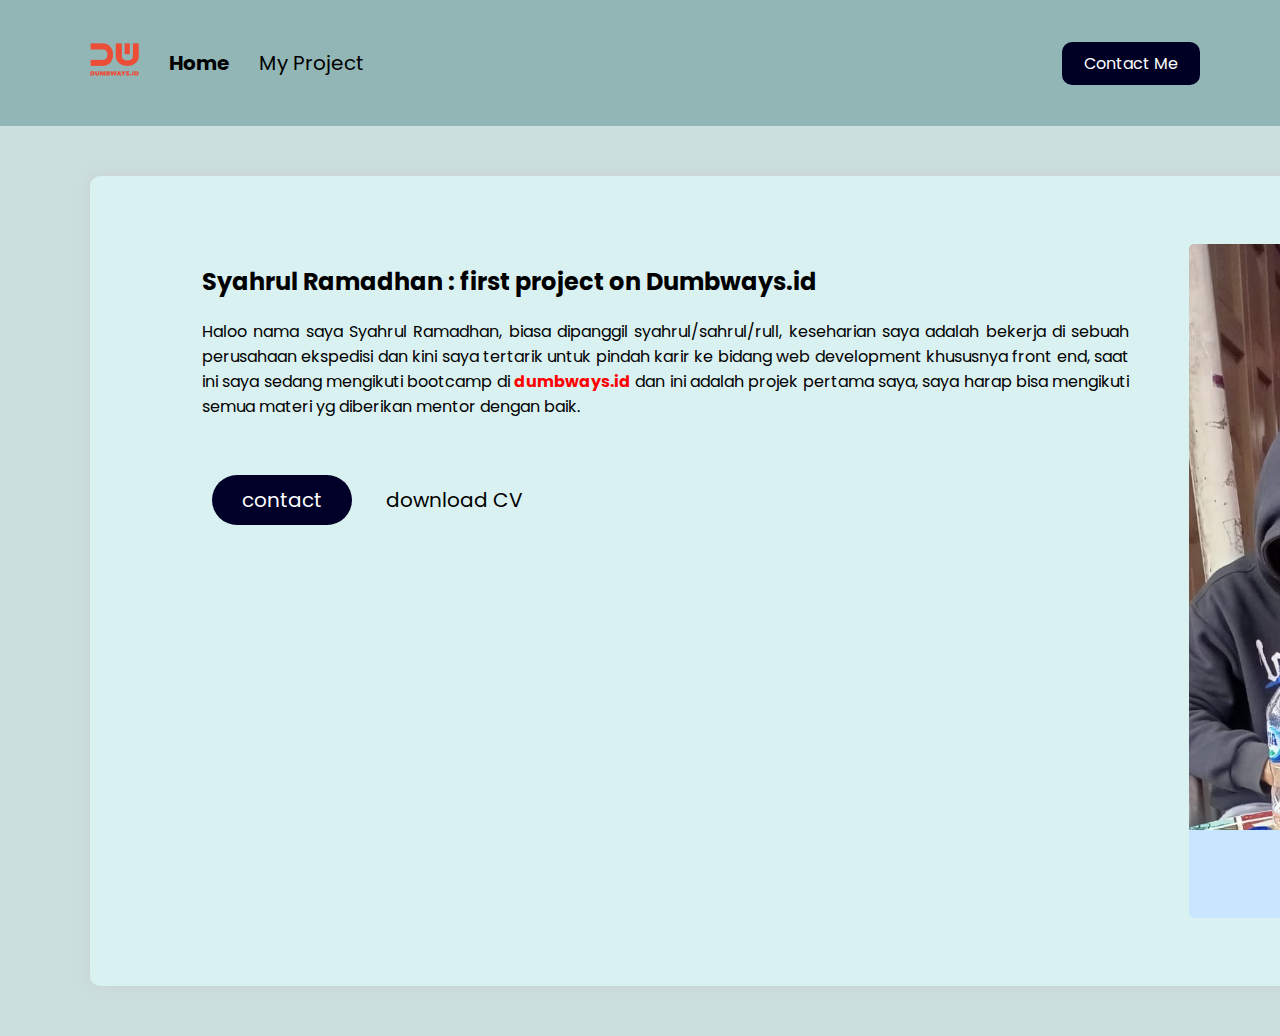
<file: index.html>
<html>
    <head>
        <title>Personal web</title>
        <link rel="stylesheet" href="css/style.css" />
        <link
          rel="stylesheet"
          href="https://cdnjs.cloudflare.com/ajax/libs/font-awesome/6.4.0/css/all.min.css"
          integrity="sha512-iecdLmaskl7CVkqkXNQ/ZH/XLlvWZOJyj7Yy7tcenmpD1ypASozpmT/E0iPtmFIB46ZmdtAc9eNBvH0H/ZpiBw=="
          crossorigin="anonymous"
          referrerpolicy="no-referrer"
        />
    </head>
    <body>
        <nav>
            <div class="nav-left">
              <ul>
                <li>
                  <img src="assets/images/logo.png" alt="dumbways_logo" />
                </li>
                <li>
                  <a class="active" href="index.html">Home</a>
                </li>
                <li>
                  <a href="myproject.html">My Project</a>
                </li>
              </ul>
            </div>
            <div class="nav-right">
              <a href="contact.html">Contact Me</a>
            </div>
        </nav>

            <!-- MASUKLAH DIBAGIAN ISI -->
        <div class="container">
            <section>
                <div class="left">
                    <h2>Syahrul Ramadhan : first project on Dumbways.id </h2>
                     <p style="text-align: justify;">
                        Haloo nama saya Syahrul Ramadhan, biasa dipanggil syahrul/sahrul/rull, 
                        keseharian saya adalah bekerja di sebuah perusahaan ekspedisi dan kini 
                        saya tertarik untuk pindah karir ke bidang web development khususnya front end,
                        saat ini saya sedang mengikuti bootcamp di <a style="color: #FF0000; font-weight: bold;" href="https://dumbways.id/">dumbways.id</a> 
                        dan ini adalah projek pertama saya, saya harap bisa mengikuti semua materi yg diberikan mentor dengan baik. 
                     </p>
                    
                     <!-- <button href="contact.html" style="border-radius: 35px; color: white; background-color: rgb(14, 12, 44);">contact</button>
                     <button style="color: black; background: transparent; border: transparent;">download CV <img style="width: 16px;" height="16px" src="image/download.svg" alt="donlot"></button>
                     -->

                     <div>
                      <a href="contact.html">
                        <button class="contact">contact</button>
                      </a> 
                      <a href="#">
                        <button class="cv">download CV <i class="fa-solid fa-download"></i></button>
                      </a>
                     </div>

                     <div class="social-media">
                        <a href="#" class="lwf">
                            <i class="fa-brands fa-linkedin"></i>
                        </a>
                        <a href="https://www.facebook.com/sxrrl" class="lwf">
                            <i class="fa-brands fa-facebook"></i>
                        </a> 
                        <a href="https://twitter.com/ruls69" class="lwf">
                            <i class="fa-brands fa-twitter"></i>
                        </a>
                        <a href="https://instagram.com/syahrulramadhanxyz/" class="lwf">
                            <i class="fa-brands fa-instagram"></i>
                        </a>
                     </div>
                </div>    
          
                    <div class="right">
                        <div style="text-align: center; ">
                            <img style="width: 100%; border-top-left-radius: 5px; border-top-right-radius: 5px;" src="assets/images/tomy.jpg" alt="foto">
                            <h3 style="margin-bottom: 0cm;">Syahrul Ramadhan</h3> 
                            <p style="margin-top: 0em;">manusia</p> 
                         </div>
                    </div>   
                
            </section>
        </div>
            
            
         
    </body>
</html>
</file>
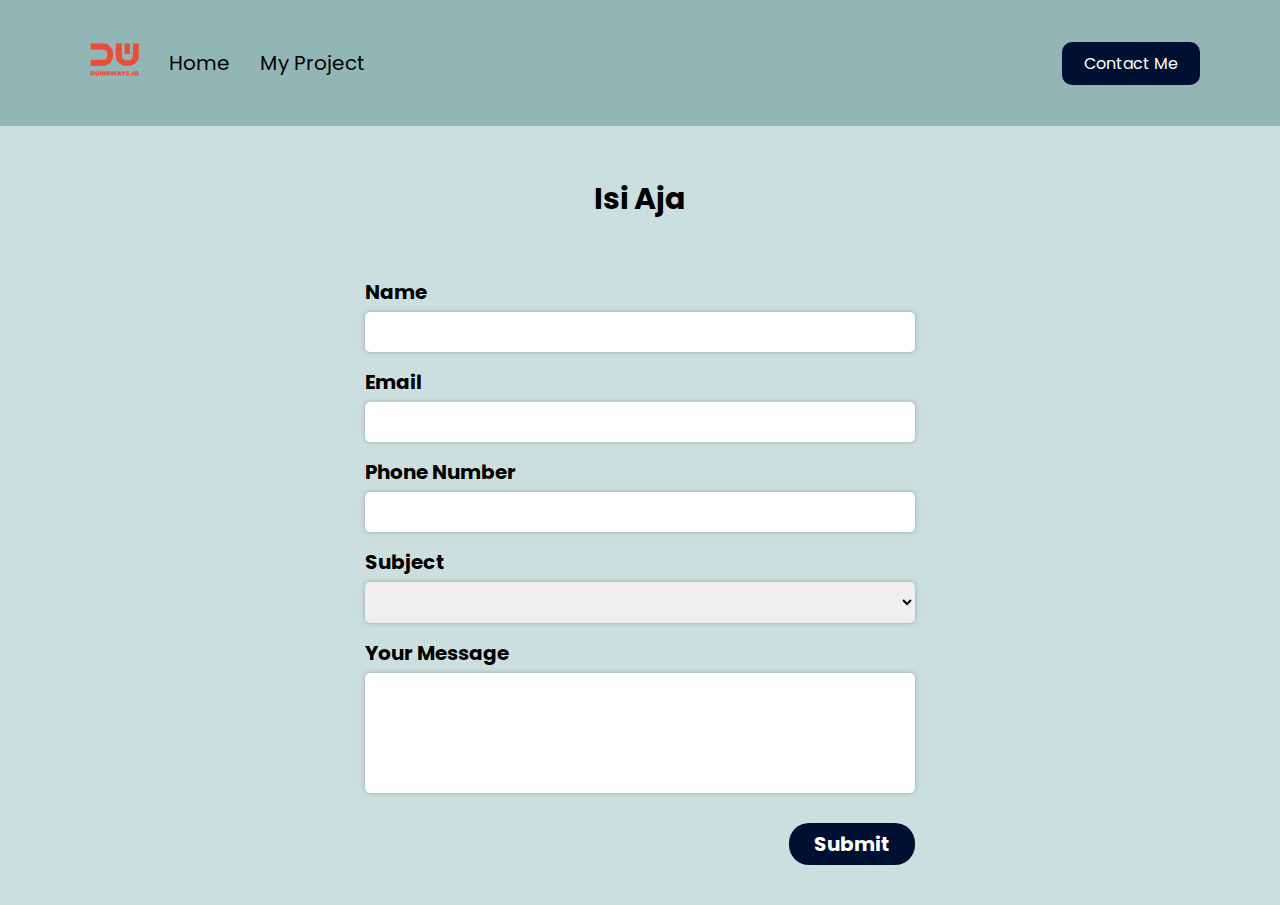
<file: contact.html>
<html>
  <head>
    <title>Contact Me</title>
    <link rel="stylesheet" href="css/contact.css" />
  </head>

  <body>
    <nav>
      <div class="nav-left">
        <ul>
          <li>
            <img src="assets/images/logo.png" alt="dumbways_logo" />
          </li>
          <li>
            <a href="index.html">Home</a>
          </li>
          <li>
            <a href="myproject.html">My Project</a>
          </li>
        </ul>
      </div>
      <div class="nav-right">
        <a class="active" href="contact.html">Contact Me</a>
      </div>
    </nav>

    <h1>Isi Aja</h1>
    <form>
      <div>
        <label for="input-name">Name</label>
        <input id="input-name" height="100" type="text" required />
      </div>

      <div>
        <label for="input-email">Email</label>
        <input id="input-email" type="email" required />
      </div>

      <div>
        <label for="input-phone">Phone Number</label>
        <input id="input-phone" type="number" required />
      </div>

      <div>
        <label for="input-subject">Subject</label>
        <select id="input-subject">
          <option value="" hidden></option>
          <option>Lets talk</option>
          <option>Lets play</option>
          <option>Lets fight</option>
        </select>
      </div>

      <div>
        <label for="input-message">Your Message</label>
        <textarea id="input-message" rows="5" cols="10"></textarea>
      </div>

      <div class="container">
        <button type="button" onclick="submitData()">Submit</button>
      </div>
    </form>

    <script src="js/contact.js"></script>

  </body>
</html>
</file>
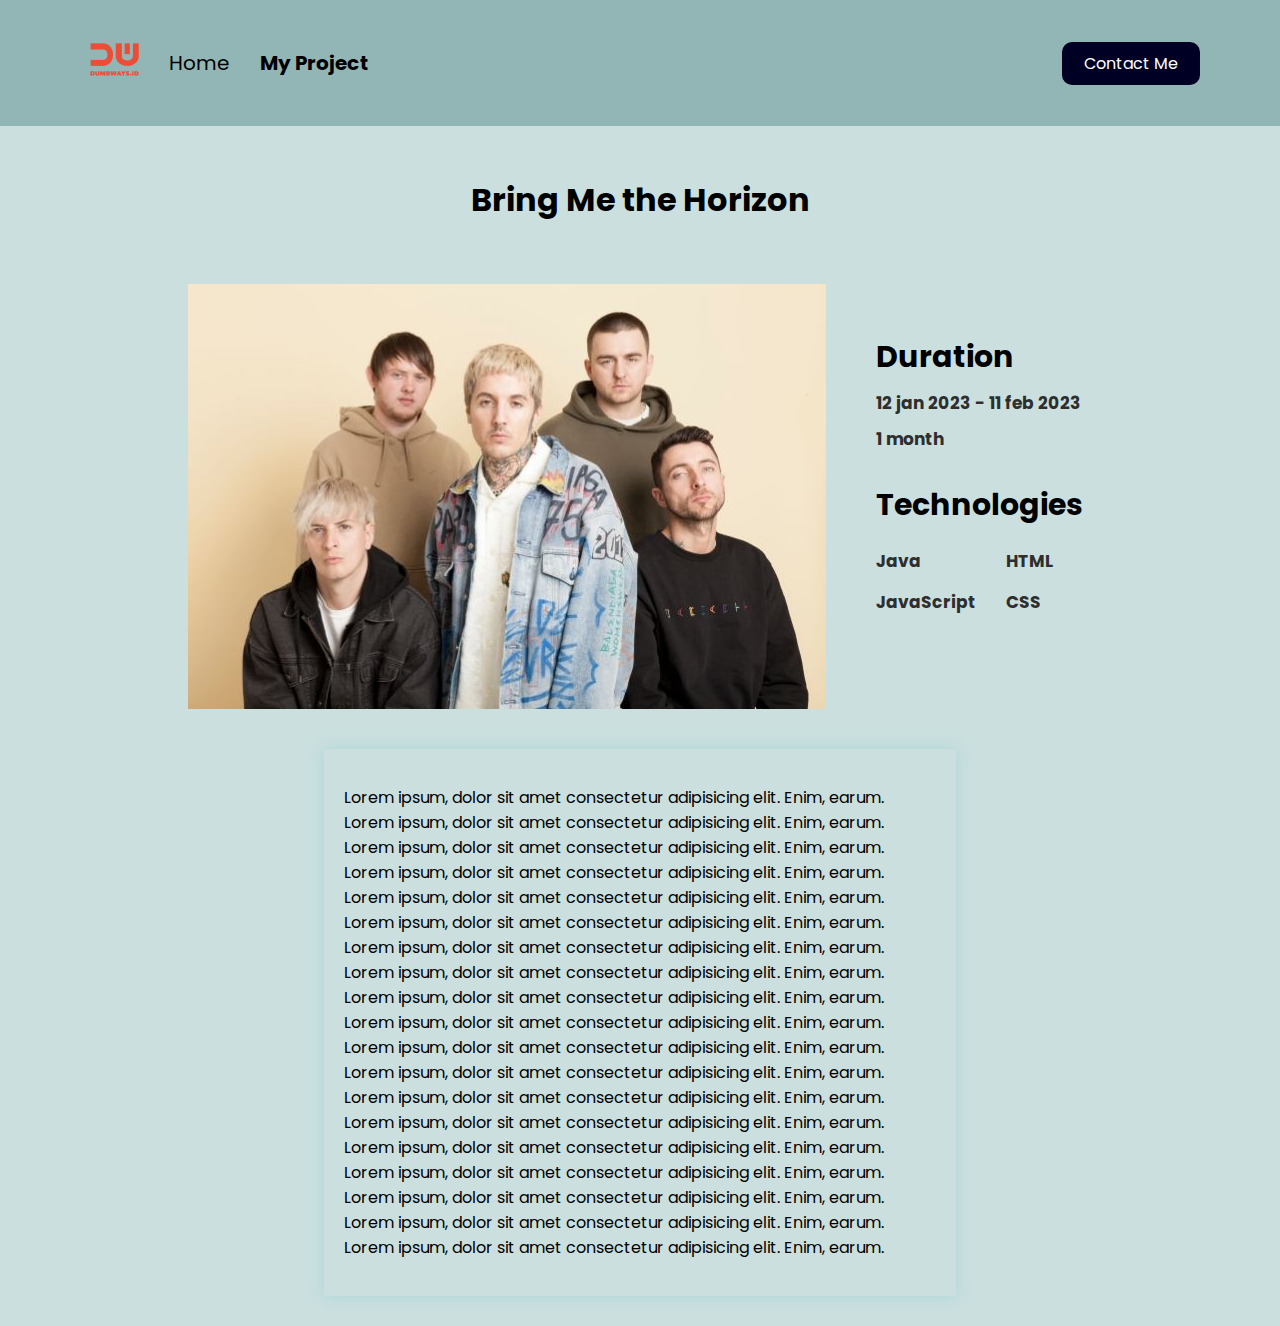
<file: detailproject.html>
<html>
    <head>
        <title>Detail Project</title>
        <link rel="stylesheet" href="css/style.css">
        <link rel="stylesheet" href="css/myproject.css">
        <link
          rel="stylesheet"
          href="https://cdnjs.cloudflare.com/ajax/libs/font-awesome/6.4.0/css/all.min.css"
          integrity="sha512-iecdLmaskl7CVkqkXNQ/ZH/XLlvWZOJyj7Yy7tcenmpD1ypASozpmT/E0iPtmFIB46ZmdtAc9eNBvH0H/ZpiBw=="
          crossorigin="anonymous"
          referrerpolicy="no-referrer"
        />
    </head>
    <body>
        <nav>
            <div class="nav-left">
              <ul>
                <li>
                  <img src="assets/images/logo.png" alt="dumbways_logo" />
                </li>
                <li>
                  <a href="index.html">Home</a>
                </li>
                <li>
                  <a class="active" href="myproject.html">My Project</a>
                </li>
              </ul>
            </div>
            <div class="nav-right">
              <a class="#" href="contact.html">Contact Me</a>
            </div>
          </nav>

        <div class="project-detail">
           <div class="project-detail-container">
               <h1>Bring Me the Horizon</h1>
               <div class="detail-up">
                   <div class="detail-left">
                    <img src="assets/project images/bmth.jpg" alt="bmth">
                   </div>

                   <!-- detail right -->
                   <div class="detail-right">

                     <div class="container-left">
                       <h2>Duration</h2>
                       <h5>
                           <i class="fa-solid fa-calendar-days"></i>
                           12 jan 2023 - 11 feb 2023
                          </h5>
                        <h5>
                           <i class="fa-solid fa-clock"></i>
                            1 month
                          </h5>
                      </div>

                      <div class="container-right">
                        <h2>Technologies</h2>
                        <div class="icon">
                          <div class="icon-3">
                            <h5><i class="fa-brands fa-java"></i> Java</h5>
                         </div>   
                         <div class="icon-3">
                              <h5><i class="fa-brands fa-html5"></i> HTML</h5>
                         </div>
                         <div class="icon-3">
                           <h5><i class="fa-brands fa-js"></i> JavaScript</h5>
                          </div>   
                          <div class="icon-3">
                           <h5><i class="fa-brands fa-css3-alt"></i>CSS</h5>
                          </div>
                        </div>
                      </div>
                      
                    </div>
                </div>


                <div class="detail-down">
                    <p class="about">Lorem ipsum, dolor sit amet consectetur adipisicing elit. Enim, earum.
                    Lorem ipsum, dolor sit amet consectetur adipisicing elit. Enim, earum.
                    Lorem ipsum, dolor sit amet consectetur adipisicing elit. Enim, earum.
                    Lorem ipsum, dolor sit amet consectetur adipisicing elit. Enim, earum.
                    Lorem ipsum, dolor sit amet consectetur adipisicing elit. Enim, earum.
                    Lorem ipsum, dolor sit amet consectetur adipisicing elit. Enim, earum.
                    Lorem ipsum, dolor sit amet consectetur adipisicing elit. Enim, earum.
                    Lorem ipsum, dolor sit amet consectetur adipisicing elit. Enim, earum.
                    Lorem ipsum, dolor sit amet consectetur adipisicing elit. Enim, earum.
                    Lorem ipsum, dolor sit amet consectetur adipisicing elit. Enim, earum.
                    Lorem ipsum, dolor sit amet consectetur adipisicing elit. Enim, earum.
                    Lorem ipsum, dolor sit amet consectetur adipisicing elit. Enim, earum.
                    Lorem ipsum, dolor sit amet consectetur adipisicing elit. Enim, earum.
                    Lorem ipsum, dolor sit amet consectetur adipisicing elit. Enim, earum.
                    Lorem ipsum, dolor sit amet consectetur adipisicing elit. Enim, earum.
                    Lorem ipsum, dolor sit amet consectetur adipisicing elit. Enim, earum.
                    Lorem ipsum, dolor sit amet consectetur adipisicing elit. Enim, earum.
                    Lorem ipsum, dolor sit amet consectetur adipisicing elit. Enim, earum.
                    Lorem ipsum, dolor sit amet consectetur adipisicing elit. Enim, earum.

                    </p>
                </div>
                
                
            </div>
        </div>

</html>
</file>
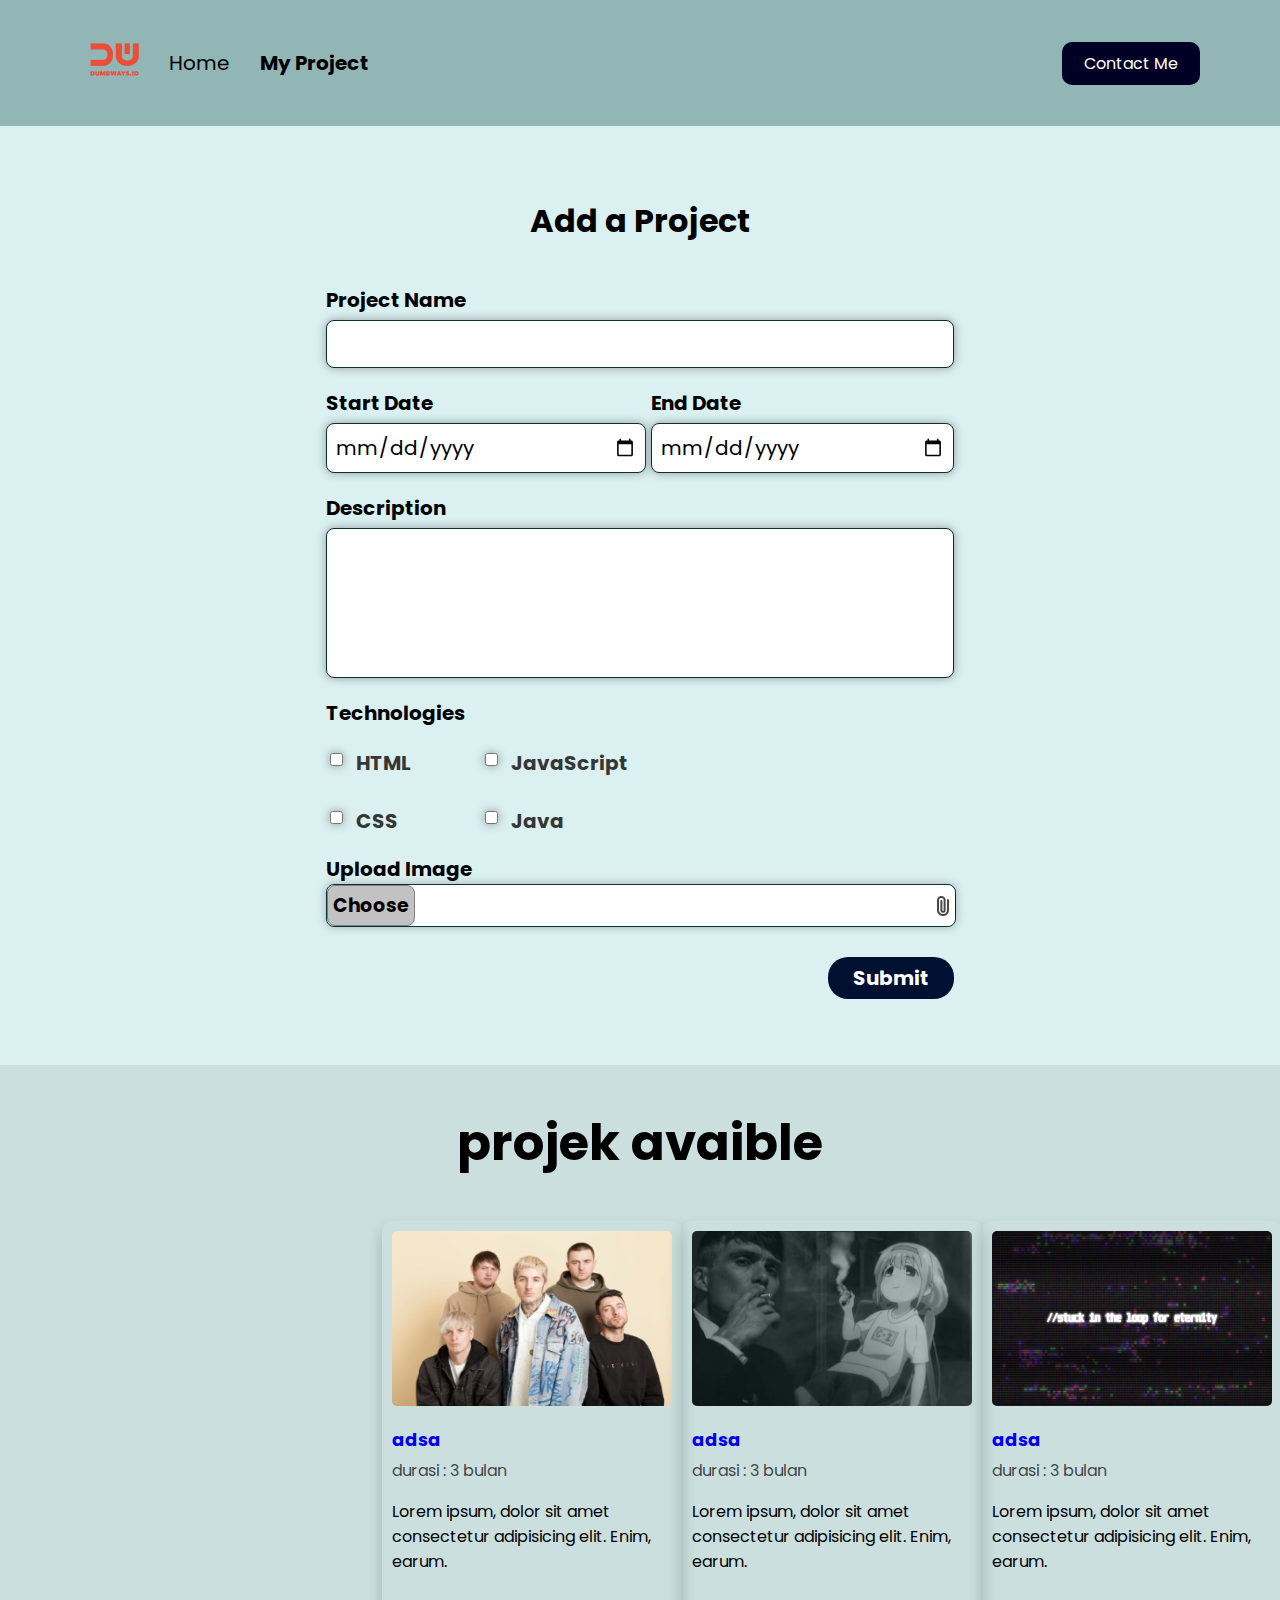
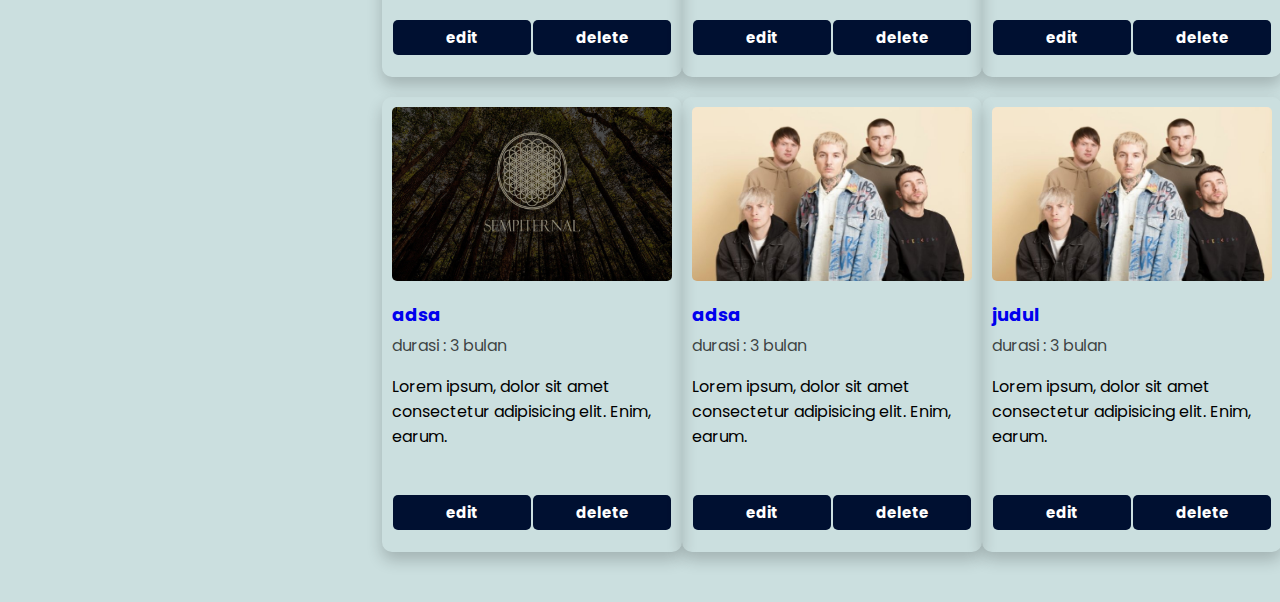
<file: myproject.html>
<html>
    <head>
        <title>Add Project</title>
        <link rel="stylesheet" href="css/style.css">
        <link rel="stylesheet" href="css/myproject.css">
        <link
          rel="stylesheet"
          href="https://cdnjs.cloudflare.com/ajax/libs/font-awesome/6.4.0/css/all.min.css"
          integrity="sha512-iecdLmaskl7CVkqkXNQ/ZH/XLlvWZOJyj7Yy7tcenmpD1ypASozpmT/E0iPtmFIB46ZmdtAc9eNBvH0H/ZpiBw=="
          crossorigin="anonymous"
          referrerpolicy="no-referrer"
        />
    </head>
    <body>
        <nav>
            <div class="nav-left">
              <ul>
                <li>
                  <img src="assets/images/logo.png" alt="dumbways_logo" />
                </li>
                <li>
                  <a href="index.html">Home</a>
                </li>
                <li>
                  <a class="active" href="myproject.html">My Project</a>
                </li>
              </ul>
            </div>
            <div class="nav-right">
              <a class="#" href="contact.html">Contact Me</a>
            </div>
          </nav>
          
        <div class="project">
            <div class="project-form">
                <div class="form-container">
                    <form onsubmit="addProject(event)">
                        <h1>Add a Project</h1>
                        <div>
                            <label for="input-project-name">Project Name</label>
                            <input type="text" id="input-project-name"/>
                        </div>
                        <div class="date">
                            <div class="kasijarak">
                                <label for="input-start">Start Date</label>
                                <input id="input-start" type="date"  />
                            </div>
                            <div>
                                <label for="input-end">End Date</label>
                                <input id="input-end" type="date">
                            </div>
                            
                        </div>
                        <div>
                            <label for="input-description">Description</label>
                            <textarea id="input-description"></textarea>
                        </div>
    
                        <div>
                            <label>Technologies</label>
                            <div id="container-checkbox">
                                <div>
                                    <div class="checkbox">
                                        <input type="checkbox" id="input-check-html">
                                        <label for="input-check-html">HTML</label>
                                      </div>
                                    <div class="checkbox">
                                        <input type="checkbox" id="input-check-css">
                                        <label for="input-check-css">CSS</label>
                                    </div>
                                </div>   
                                <div> 
                                    <div class="checkbox">
                                        <input type="checkbox" id="input-check-javascript">
                                        <label for="input-check-javascript">JavaScript</label>
                                      </div>
                                    <div class="checkbox">
                                        <input type="checkbox" id="input-check-java">
                                        <label for="input-check-java">Java</label>
                                    </div>
                                </div>
                            </div>
                        </div>   
                        
                        <div>
                            <label placeholder="asdasd">Upload Image</label>
                            <div class="input-project-image-group">
                                <label for="input-project-image" >
                                    <p>Choose</p>
                                    <img src="assets/images/file.png" alt="file">
                                </label>
                                <input type="file" id="input-project-image" hidden />
                            </div>
                        </div>
                        <div class="button-group">
                            <button>Submit</button>
                        </div>
                    </form>
                </div>
            </div>

            <!-- halaman bawah p2 -->

            <div class="project-result">
                <h1>projek avaible</h1>
                <div  id="contents"  class="card-container">
                    <div class="card">
                        <img src="assets/project images/bmth.jpg" alt="bmth">
                        <h4 class="title"><a href="detailproject.html">adsa</a></h4>
                        <p class="time">durasi : 3 bulan</p>
                        <p class="about">Lorem ipsum, dolor sit amet consectetur adipisicing elit. Enim, earum.</p>
                        <i class="fa-brands fa-java"></i>
                        <i class="fa-brands fa-css3-alt"></i>
                        <i class="fa-brands fa-html5"></i>
                        <i class="fa-brands fa-js"></i>
                        <div class="button-edit">
                            <button>edit</button>
                            <button>delete</button>
                        </div> 
                    </div>
                    <div  class="card">
                        <img src="assets/project images/foto edi.jpg" alt="udud">
                        <h4 class="title"><a href="detailproject.html">adsa</a></h4>
                        <p class="time">durasi : 3 bulan</p>
                        <p class="about">Lorem ipsum, dolor sit amet consectetur adipisicing elit. Enim, earum.</p>
                        <i class="fa-brands fa-html5"></i>
                        <i class="fa-brands fa-css3-alt"></i>
                        <i class="fa-brands fa-js"></i>
                        <i class="fa-brands fa-java"></i>
                        <div class="button-edit">
                            <button>edit</button>
                            <button>delete</button>
                        </div> 
                    </div>
                    <div  class="card">
                        <img src="assets/project images/stukc in the loop for...jpg" alt="stuckin">
                        <h4 class="title"><a href="detailproject.html">adsa</a></h4>
                        <p class="time">durasi : 3 bulan</p>
                        <p class="about">Lorem ipsum, dolor sit amet consectetur adipisicing elit. Enim, earum.</p>
                        <i class="fa-brands fa-java"></i>
                        <i class="fa-brands fa-html5"></i>
                        <i class="fa-brands fa-js"></i>
                        <div class="button-edit">
                            <button>edit</button>
                            <button>delete</button>
                        </div> 
                    </div>
                    <div  class="card">
                        <img src="assets/project images/sempiternal.jpg" alt="bmth">
                        <h4 class="title"><a href="detailproject.html">adsa</a></h4>
                        <p class="time">durasi : 3 bulan</p>
                        <p class="about">Lorem ipsum, dolor sit amet consectetur adipisicing elit. Enim, earum.</p>
                        <i class="fa-brands fa-java"></i>
                        <i class="fa-brands fa-html5"></i>
                        <i class="fa-brands fa-js"></i>
                        <div class="button-edit">
                            <button>edit</button>
                            <button>delete</button>
                        </div> 
                    </div>
                    <div  class="card">
                        <img src="assets/project images/bmth.jpg" alt="bmth">
                        <h4 class="title"><a href="detailproject.html">adsa</a></h4>
                        <p class="time">durasi : 3 bulan</p>
                        <p class="about">Lorem ipsum, dolor sit amet consectetur adipisicing elit. Enim, earum.</p>
                        <i class="fa-brands fa-java"></i>
                        <i class="fa-brands fa-html5"></i>
                        <i class="fa-brands fa-css3-alt"></i>
                        <i class="fa-brands fa-js"></i>
                        <div class="button-edit">
                            <button>edit</button>
                            <button>delete</button>
                        </div> 
                    </div>
                    <div  class="card">
                        <img src="assets/project images/bmth.jpg" alt="bmth">
                        <a href="detailproject.html"><p class="title">judul</p></a>
                        <p class="time">durasi : 3 bulan</p>
                        <p class="about">Lorem ipsum, dolor sit amet consectetur adipisicing elit. Enim, earum.</p>
                        <i class="fa-brands fa-java"></i>
                        <i class="fa-brands fa-html5"></i>
                        <i class="fa-brands fa-js"></i>
                        <div class="button-edit">
                            <button>edit</button>
                            <button>delete</button>
                        </div> 
                    </div>
                </div>
            </div>
        </div>

        <script src="js/myproject.js"></script>
    </body>
</html>
</file>
<file: css/style.css>
@import url("https://fonts.googleapis.com/css2?family=Poppins&display=swap");

* {
  text-decoration: none;
  font-family: "Poppins", sans-serif;
}

body {
 margin: 0;
  padding: 0; 
  background-color: rgb(203, 223, 223);
}

nav {
  background-color: rgb(146, 182, 182);
  display: flex;
  align-items: center;
  height: 14vh;
  margin: 0 auto;
}

nav ul {
  display: flex;
  list-style-type: none;
  align-items: center;
  margin-left:50px;
  margin-right: 50px;
}

nav ul li {
  margin-right: 30px;
  font-size: 20px;
}

nav ul li a {
  color: black;
}

nav ul li a:hover {
  color: white;
  font-size: 22px;
  transition: ease-in-out;
  transition-delay: 0.1s;
  transition-duration: 0.2s;
}

nav ul li .active {
  color: black;
  font-weight: bolder;
}

.nav-left {
  flex: 50%;
}

.nav-right {
  flex: 50%;
  text-align: end;
  margin-right: 80px;
}

.nav-right a {
  background-color: rgb(0, 0, 36);
  padding: 10px 22px;
  color: white;
  border-radius: 10px;
}

.nav-right a:hover{
  background-color: black;
  color: aqua;
}

.container {
  display: flex;
  justify-content: center;
  height: 90vh;
  align-items: center;
  margin: 50px 90px;
  width: 180vh;
  box-shadow: 0 0 15px rgb(202, 207, 207);
  background-color: rgb(217, 241, 241);
  border-radius: 10px;
}

section {
  display: flex;
  width: 80%;
  margin: 80px 20px;
}

.left {
  flex: 70%;
  margin: 50px 30px 50px -50px;
  
}

.right {
  flex: 30%;
  margin: 50px -50px 50px 30px;
  background-color: rgb(200, 230, 255);
  border-radius: 5px;
}

.social-media i {
  margin: 40px auto;
  padding: 5 15;
  font-size: 40px;
  cursor: pointer;
}

.social-media i:hover{
  background-color: rgb(148, 253, 253);
  transition-duration: 0.5s;
  border-radius: 20px;
  
}

.lwf{
  color: inherit;
  text-decoration: inherit;
}

.contact{
  background-color: rgb(0, 0, 41);
  color: white;
  border-radius: 30px;
  border: none;
  padding: 10px 30px;
}

.contact:hover{
  background-color: black;
  color: aqua;
}

.cv{
  background: none;
  border: none;
  font-weight: 400;
  padding: 10px;
}

.cv:hover {
  background-color: rgb(148, 253, 253);
  transition-duration: 0.5s;
  border-radius: 20px;
  color: black;
}

button{
  margin: 40px 10px;
  padding: 5 15;
  font-size: 20px;
  cursor: pointer;
}

button:hover {
  background-color: black;
  color: aqua;
}
</file>
<file: css/contact.css>
@import url("https://fonts.googleapis.com/css2?family=Poppins&display=swap");

* {
  text-decoration: none;
  font-family: "Poppins", sans-serif;
}

nav {
  background-color: rgb(146, 182, 182);
  display: flex;
  align-items: center;
  height: 14vh;
  margin: 0 auto;
}

.nav-right a:hover{
  background-color: black;
  color: aqua;
}



nav ul {
  display: flex;
  list-style-type: none;
  align-items: center;
  margin-left:50px;
  margin-right: 50px;
}

nav ul li {
  margin-right: 30px;
  font-size: 20px;
}

nav ul li a:hover {
  color: white;
  font-size: 22px;
  transition: ease-in-out;
  transition-delay: 0.1s;
  transition-duration: 0.3s;
}

nav ul li a {
  color: black;
}

nav ul li .active {
  color: black;
  font-weight: bolder;
}

.nav-left {
  flex: 50%;
}

.nav-right {
  flex: 50%;
  text-align: end;
  margin-right: 80px;
}

.nav-right a {
  background-color: rgb(0, 16, 49);
  padding: 10px 22px;
  color: white;
  border-radius: 10px;

  
}

body{
  background-color:rgb(203, 223, 223);
  margin: 0;
  padding: 0;
}

h1{
  text-align: center;
  font-weight:bolder;
  margin: 50px 0 10px 0;
  font-size: 30px;
}

form {
  width: 550px;
  margin: 30px auto;
  padding: 10px;
}

form div {
  margin-top: 15px;
}

label {
  font-weight: bold;
  font-size: 20px;
}

input,
select,
textarea {
  
  width: 100%;
  padding: 10px;
  margin-top: 5px;
  border-radius: 5px;
  border: none;
  resize: none;
  box-shadow: 0 0 5px rgb(153, 167, 167);
}

/* input:hover {
  background-color: rgb(233, 233, 233);
} */




button {
  background-color: rgb(0, 16, 49);
  color: white;
  padding: 6px 25px;
  border: none;
  border-radius: 20px;
  margin: 0;
  font-size: 20px;
  font-weight: 700;
}

.container{
  text-align: right;
  margin-top: 30px;
}
  

button:hover {
  background-color: black;
  color: aqua;
}
</file>
<file: css/myproject.css>
.project-form{
    padding: 50px 0;
    display: flex;
    justify-content: center;
    background-color: rgb(219, 241, 241);
}

.project-form.form-container{
width: 500px;
}

.project-form .form-container h1{
    text-align: center;
    margin-bottom: 40px;
}

.project-form form label {
    font-size: 20px;
    font-weight: bold;
  }

.date{
    display: flex;
    justify-content: space-between;
}

.kasijarak{
    margin-right: 5px;
}

.project-form form input, textarea{
    width: 100%;
    font-size: 20px;
    font-weight: 400;
    padding: 8px;
    margin-top: 5px;
    margin-bottom: 20px;
    background: #ffffff;
    border: 1px solid rgb(1, 51, 51);
    border-radius: 8px;
    resize: none;
    box-shadow: 0 0 10px rgb(146, 153, 156);
  }

  .project-form form textarea{
      height: 150px;
  }

  #container-checkbox{
    display: flex;
    flex-direction: row; 
    margin-bottom: 10px;
  }

  /* #container-checkbox2{
    display: flex;
    justify-content: left;
    align-items: center;
    margin-right: 20px;
  } */
  
  .checkbox {
    display: flex;
    margin-right: 70px;
    margin-top: 20px;
  }

  #container-checkbox label {
    font-weight: bold;
    margin-right: 100%;
    color: #363636;
    margin-left: 10px;
    justify-content: flex-end;
}


/* #container-checkbox2 label {
  font-weight: bold;
    margin-right: 100px;
    color: #363636;
    margin-left: 10px;
} */


  
  .project-form form .input-project-image-group{
    width: 100%;
    font-size: 20px;
    font-weight: 400;
    padding: 0px;
    margin-top: 5px;
    margin-bottom: 20px;
    background: #ffffff;
    border: 1px solid rgb(1, 51, 51);
    border-radius: 8px;
    cursor: pointer;
    margin: 0px;
    box-shadow: 0 0 10px rgb(164, 173, 177);
  }

  .project-form form .input-project-image-group label p{
      font-size: 19px;
      margin: 0px;
      padding: 5px;
      border-radius: 8px;
      background-color: rgb(194, 194, 194);
      border: 1px solid grey;
  }

  .project-form form .input-project-image-group label{
    cursor: pointer;
    display: flex;
    align-items: center;
    justify-content: space-between;
    margin: 0px;
  }

  .button-group{
      text-align: right;
  }
button{
    background-color: rgb(0, 16, 49);
    color: white;
    padding: 6px 25px;
    border: none;
    border-radius: 20px;
    margin: 0;
    font-size: 20px;
    font-weight: 700;
    margin-top: 30px;
}

/* project result */

.project-result{
    width: 70%;
    margin:  30px auto;
 }
  

.project-result h1{
    text-align: center;
    font-weight: bold;
    margin: 40px auto;
    font-size: 50px;
}

.card-container{
  display: grid;
  flex-wrap: wrap;
  justify-content: space-evenly;
  grid-template-columns: auto auto auto;
  margin: 20px 190px;
}

.card {
  width: 280px;
  margin-bottom: 20px;
  padding: 10px;
  box-shadow: 0 8px 16px 0 rgba(0, 0, 0, 0.2);
  border-radius: 10px;
}

.card img {
  width: 100%;
  height: 40%;
  align-items:center;
  border-radius: 5px;
}

.card .title {
  font-weight: bold;
  font-size: large;
  margin-bottom: 2px;
  margin-top: 20px;
}

.card .time{
  margin-top: 5px;
  color: #0f0f0fc5;
}

/* .card .about {
  margin: 10px 0;
  max-width: 100%;
  justify-content: center;
} */

.card .fa-brands {
  font-size: 20px;
  margin-right: 10px;
}

.button-edit{
  text-align:bottom;
  display: flex;
  justify-content: space-around;
}

.card .button-edit button{
  text-align: center;
  font-size: 15px;
  border-radius: 5px;
  width: 49%;
}


/* detail projek */

.detail-container{
  margin: 0px auto;
}

.project-detail h1{
  text-align: center;
  margin: 40px auto;
}

.project-detail-container{
  margin: 0px auto;
  padding: 10px;
}

.detail-up{
  margin: 10px 10px;
  display: flex;
  justify-content: center;
  max-width: 100%;
}

.detail-left{
  padding: 20px;
  max-width: 100%;
}

.detail-right{
  padding: 30px;
  max-width: 100%;
  text-align: left;
  margin-top: 10px;
  font-size: 20px;
}

.detail-right h2{
  margin-top: 30px;
  margin-bottom: 0;
}

.detail-right h5{
  color: rgb(46, 46, 46);
  margin-top: 10px;
  margin-bottom: 5px;
  font-size: 17px;
}


.icon{
  display: grid;
  grid-template-columns: auto auto;
  align-items: center;
  margin-top: 10px;
  margin-bottom: 5px;
}

.detail-down{
  margin: 20px auto;
  padding: 20px;
  justify-content: space-between;
  box-shadow: 0 0 15px rgb(170, 214, 216);
  max-width: 47%;
}
</file>
